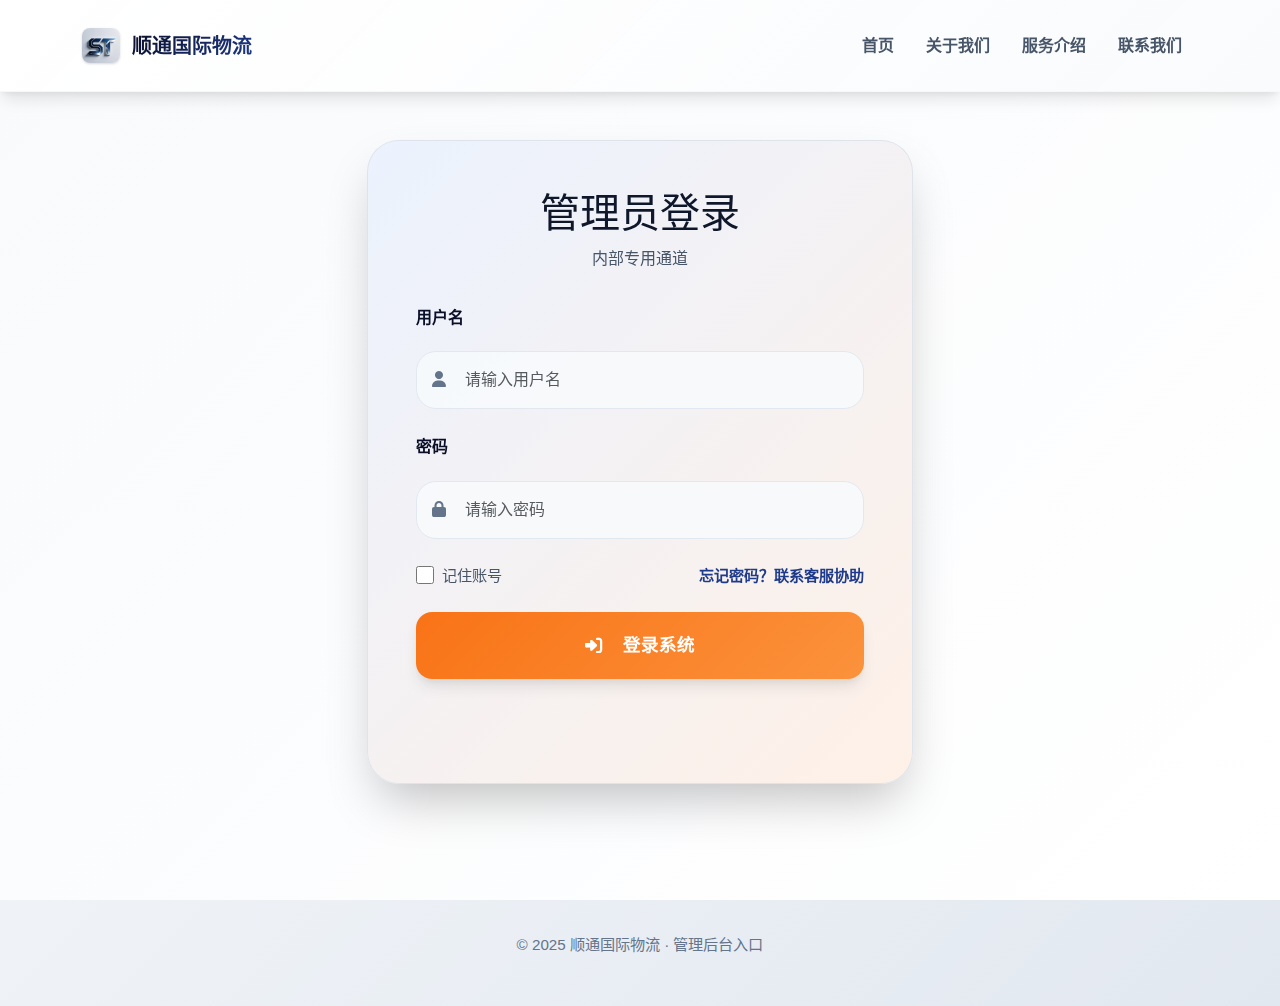
<file: admin.html>
<!DOCTYPE html>
<html lang="zh-CN">
<head>
    <meta charset="UTF-8">
    <meta name="viewport" content="width=device-width, initial-scale=1.0">
    <meta name="description" content="顺通国际物流管理员登录入口">
    <title>顺通国际物流管理员登录</title>
    <link href="https://cdn.jsdelivr.net/npm/bootstrap@5.3.0/dist/css/bootstrap.min.css" rel="stylesheet">
    <link rel="stylesheet" href="https://cdnjs.cloudflare.com/ajax/libs/font-awesome/6.4.0/css/all.min.css">
    <link rel="stylesheet" href="css/style.css">
</head>
<body>
    <nav class="navbar navbar-expand-lg fixed-top">
        <div class="container">
            <a class="navbar-brand" href="index.html">
                <img src="images/logo/logo.jpg" alt="顺通国际物流" height="35" class="brand-logo">
                <span class="brand-text">顺通国际物流</span>
            </a>
            <button class="navbar-toggler" type="button" data-bs-toggle="collapse" data-bs-target="#navbarNav">
                <span class="navbar-toggler-icon"></span>
            </button>
            <div class="collapse navbar-collapse" id="navbarNav">
                <ul class="navbar-nav ms-auto">
                    <li class="nav-item"><a class="nav-link" href="index.html#home">首页</a></li>
                    <li class="nav-item"><a class="nav-link" href="index.html#about">关于我们</a></li>
                    <li class="nav-item"><a class="nav-link" href="index.html#services">服务介绍</a></li>
                    <li class="nav-item"><a class="nav-link" href="index.html#contact">联系我们</a></li>
                </ul>
            </div>
        </div>
    </nav>

    <main class="admin-page">
        <div class="container">
            <div class="row justify-content-center">
                <div class="col-lg-6">
                    <div class="admin-card">
                        <div class="admin-header">
                            <h1>管理员登录</h1>
                            <p>内部专用通道</p>
                        </div>
                        <form id="adminLoginForm" class="admin-form" novalidate>
                            <div class="form-group">
                                <label for="adminUsername" class="form-label">用户名</label>
                                <div class="input-wrapper">
                                    <span class="input-icon">
                                        <i class="fas fa-user"></i>
                                    </span>
                                    <input type="text" id="adminUsername" class="form-control" placeholder="请输入用户名" required>
                                </div>
                            </div>
                            <div class="form-group">
                                <label for="adminPassword" class="form-label">密码</label>
                                <div class="input-wrapper">
                                    <span class="input-icon">
                                        <i class="fas fa-lock"></i>
                                    </span>
                                    <input type="password" id="adminPassword" class="form-control" placeholder="请输入密码" required>
                                </div>
                            </div>
                            <div class="form-options">
                                <label class="remember-me">
                                    <input type="checkbox" id="adminRemember">
                                    <span>记住账号</span>
                                </label>
                                <a href="index.html#contact" class="forget-link">忘记密码？联系客服协助</a>
                            </div>
                            <button type="submit" class="btn btn-primary btn-lg w-100 admin-submit">
                                <i class="fas fa-sign-in-alt me-2"></i>登录系统
                            </button>
                            <div class="login-feedback" id="adminLoginFeedback" role="status" aria-live="polite"></div>
                        </form>
                    </div>
                </div>
            </div>
        </div>
    </main>

    <footer class="admin-footer text-center">
        <p class="mb-0">© 2025 顺通国际物流 · 管理后台入口</p>
    </footer>

    <button id="backToTop" class="back-to-top">
        <i class="fas fa-chevron-up"></i>
    </button>

    <script src="https://cdn.jsdelivr.net/npm/bootstrap@5.3.0/dist/js/bootstrap.bundle.min.js"></script>
    <script src="js/main.js"></script>
</body>
</html>
</file>
<file: css/style.css>
/* 恒达国际运输官网 - 超现代高级设计样式文件 */

/* ===== 全局样式设置 ===== */
:root {
    /* 现代高级配色方案 */
    --primary-dark: #0a0e27;       /* 深色主色调 */
    --primary-blue: #1e3a8a;      /* 深蓝色 */
    --secondary-blue: #3b82f6;    /* 亮蓝色 */
    --accent-blue: #60a5fa;        /* 浅蓝色 */
    --light-blue: #dbeafe;         /* 极浅蓝色 */
    
    --primary-orange: #f97316;     /* 现代橙色 */
    --secondary-orange: #fb923c;   /* 浅橙色 */
    --accent-orange: #fdba74;      /* 更浅橙色 */
    --light-orange: #fed7aa;       /* 极浅橙色 */
    
    /* 高级中性色 */
    --text-primary: #0f172a;      /* 主要文字 */
    --text-secondary: #475569;    /* 次要文字 */
    --text-muted: #64748b;         /* 浅色文字 */
    --text-light: #94a3b8;         /* 更浅文字 */
    --white: #ffffff;              /* 纯白色 */
    --gray-50: #f8fafc;           /* 极浅灰 */
    --gray-100: #f1f5f9;          /* 浅灰 */
    --gray-200: #e2e8f0;          /* 边框灰 */
    --gray-300: #cbd5e1;          /* 中灰 */
    
    /* 高级阴影系统 */
    --shadow-xs: 0 1px 2px 0 rgba(0, 0, 0, 0.05);
    --shadow-sm: 0 1px 3px 0 rgba(0, 0, 0, 0.1), 0 1px 2px 0 rgba(0, 0, 0, 0.06);
    --shadow-md: 0 4px 6px -1px rgba(0, 0, 0, 0.1), 0 2px 4px -1px rgba(0, 0, 0, 0.06);
    --shadow-lg: 0 10px 15px -3px rgba(0, 0, 0, 0.1), 0 4px 6px -2px rgba(0, 0, 0, 0.05);
    --shadow-xl: 0 20px 25px -5px rgba(0, 0, 0, 0.1), 0 10px 10px -5px rgba(0, 0, 0, 0.04);
    --shadow-2xl: 0 25px 50px -12px rgba(0, 0, 0, 0.25);
    --shadow-glow: 0 0 20px rgba(59, 130, 246, 0.3);
    
    /* 高级过渡动画 */
    --transition-smooth: all 0.4s cubic-bezier(0.4, 0, 0.2, 1);
    --transition-fast: all 0.2s cubic-bezier(0.4, 0, 0.2, 1);
    --transition-bounce: all 0.3s cubic-bezier(0.68, -0.55, 0.265, 1.55);
    
    /* 毛玻璃效果 */
    --glass-bg: rgba(255, 255, 255, 0.1);
    --glass-border: rgba(255, 255, 255, 0.2);
    --glass-backdrop: blur(20px);
}

/* 全局重置和基础样式 */
* {
    margin: 0;
    padding: 0;
    box-sizing: border-box;
}

body {
    font-family: 'Inter', 'SF Pro Display', 'Microsoft YaHei', 'PingFang SC', 'Helvetica Neue', Arial, sans-serif;
    line-height: 1.7;
    color: var(--text-primary);
    overflow-x: hidden;
    background: linear-gradient(135deg, #f8fafc 0%, #e2e8f0 100%);
    font-weight: 400;
    -webkit-font-smoothing: antialiased;
    -moz-osx-font-smoothing: grayscale;
}

/* 平滑滚动效果 */
html {
    scroll-behavior: smooth;
}

/* ===== 导航栏样式 ===== */
.navbar {
    background: rgba(255, 255, 255, 0.8);
    backdrop-filter: blur(30px);
    box-shadow: var(--shadow-lg);
    transition: var(--transition-smooth);
    padding: 1.25rem 0;
    border-bottom: 1px solid rgba(226, 232, 240, 0.3);
    position: fixed;
    top: 0;
    left: 0;
    right: 0;
    width: 100%;
    z-index: 1000;
}

.navbar::before {
    content: '';
    position: absolute;
    top: 0;
    left: 0;
    right: 0;
    bottom: 0;
    background: linear-gradient(135deg, rgba(255, 255, 255, 0.9) 0%, rgba(248, 250, 252, 0.8) 100%);
    z-index: -1;
}

.navbar-brand {
    display: flex;
    align-items: center;
    text-decoration: none;
    color: var(--primary-dark);
    font-weight: 800;
    font-size: 1.5rem;
    transition: var(--transition-smooth);
    gap: 0.75rem;
}

.navbar-brand:hover {
    transform: scale(1.02);
    color: var(--primary-blue);
}

.brand-logo {
    border-radius: 0.5rem;
    box-shadow: var(--shadow-sm);
    transition: var(--transition-smooth);
}

.navbar-brand:hover .brand-logo {
    box-shadow: var(--shadow-md);
    transform: scale(1.05);
}

.brand-text {
    font-size: 1.25rem;
    font-weight: 700;
    background: linear-gradient(135deg, var(--primary-dark) 0%, var(--primary-blue) 100%);
    -webkit-background-clip: text;
    -webkit-text-fill-color: transparent;
    background-clip: text;
    transition: var(--transition-smooth);
}

.navbar-brand:hover .brand-text {
    background: linear-gradient(135deg, var(--primary-blue) 0%, var(--accent-blue) 100%);
    -webkit-background-clip: text;
    -webkit-text-fill-color: transparent;
    background-clip: text;
}

.navbar-nav .nav-link {
    color: var(--text-secondary);
    font-weight: 600;
    margin: 0 0.5rem;
    padding: 0.75rem 1.5rem;
    border-radius: 1rem;
    transition: var(--transition-smooth);
    position: relative;
    overflow: hidden;
}

.navbar-nav .nav-link::before {
    content: '';
    position: absolute;
    top: 0;
    left: -100%;
    width: 100%;
    height: 100%;
    background: linear-gradient(135deg, var(--light-blue) 0%, var(--light-orange) 100%);
    transition: var(--transition-smooth);
    z-index: -1;
}

.navbar-nav .nav-link:hover::before,
.navbar-nav .nav-link.active::before {
    left: 0;
}

.navbar-nav .nav-link:hover,
.navbar-nav .nav-link.active {
    color: var(--primary-dark);
    transform: translateY(-2px);
    box-shadow: var(--shadow-md);
}

.navbar-nav .nav-link::after {
    content: '';
    position: absolute;
    bottom: 0;
    left: 50%;
    width: 0;
    height: 3px;
    background: linear-gradient(135deg, var(--primary-orange) 0%, var(--secondary-orange) 100%);
    transition: var(--transition-smooth);
    transform: translateX(-50%);
    border-radius: 2px;
}

.navbar-nav .nav-link:hover::after,
.navbar-nav .nav-link.active::after {
    width: 70%;
}

/* ===== 首页横幅区域样式 ===== */
.hero-section {
    position: relative;
    min-height: 100vh;
    display: flex;
    align-items: center;
    overflow: hidden;
    padding-top: 80px; /* 为固定导航栏留出空间 */
    background: linear-gradient(135deg, 
        var(--primary-dark) 0%, 
        var(--primary-blue) 25%, 
        var(--secondary-blue) 50%, 
        var(--accent-blue) 75%, 
        var(--light-blue) 100%);
}

.hero-section::before {
    content: '';
    position: absolute;
    top: 0;
    left: 0;
    right: 0;
    bottom: 0;
    background: 
        radial-gradient(circle at 20% 80%, rgba(249, 115, 22, 0.3) 0%, transparent 50%),
        radial-gradient(circle at 80% 20%, rgba(59, 130, 246, 0.3) 0%, transparent 50%),
        radial-gradient(circle at 40% 40%, rgba(96, 165, 250, 0.2) 0%, transparent 50%);
    z-index: 1;
}

.hero-content {
    position: relative;
    z-index: 3;
    width: 100%;
}

.hero-text {
    max-width: 700px;
    animation: slideInLeft 1s ease-out;
}

.hero-title {
    font-size: clamp(3rem, 6vw, 5rem);
    font-weight: 900;
    margin-bottom: 2rem;
    line-height: 1.1;
    background: linear-gradient(135deg, 
        var(--white) 0%, 
        var(--light-blue) 30%, 
        var(--accent-orange) 70%, 
        var(--white) 100%);
    -webkit-background-clip: text;
    -webkit-text-fill-color: transparent;
    background-clip: text;
    text-shadow: 0 4px 20px rgba(0, 0, 0, 0.3);
    animation: titleGlow 3s ease-in-out infinite alternate;
}

.hero-subtitle {
    font-size: clamp(1.5rem, 3vw, 2.25rem);
    color: var(--accent-orange);
    margin-bottom: 2rem;
    font-weight: 700;
    text-shadow: 0 2px 10px rgba(0, 0, 0, 0.2);
    animation: slideInLeft 1s ease-out 0.3s both;
}

.hero-description {
    font-size: 1.25rem;
    color: rgba(255, 255, 255, 0.9);
    margin-bottom: 3rem;
    line-height: 1.8;
    text-shadow: 0 2px 8px rgba(0, 0, 0, 0.3);
    animation: slideInLeft 1s ease-out 0.6s both;
}

.hero-buttons {
    display: flex;
    gap: 1.5rem;
    flex-wrap: wrap;
    animation: slideInLeft 1s ease-out 0.9s both;
}

.btn-primary {
    background: linear-gradient(135deg, var(--primary-orange) 0%, var(--secondary-orange) 100%);
    border: none;
    color: var(--white);
    font-weight: 700;
    padding: 1.25rem 2.5rem;
    border-radius: 1rem;
    transition: var(--transition-smooth);
    text-decoration: none;
    display: inline-flex;
    align-items: center;
    box-shadow: var(--shadow-lg);
    position: relative;
    overflow: hidden;
    font-size: 1.1rem;
}

.btn-primary::before {
    content: '';
    position: absolute;
    top: 0;
    left: -100%;
    width: 100%;
    height: 100%;
    background: linear-gradient(135deg, var(--secondary-orange) 0%, var(--accent-orange) 100%);
    transition: var(--transition-smooth);
    z-index: -1;
}

.btn-primary:hover::before {
    left: 0;
}

.btn-primary:hover {
    transform: translateY(-3px) scale(1.05);
    box-shadow: var(--shadow-2xl);
    color: var(--white);
}

.btn-outline-primary {
    border: 2px solid var(--white);
    color: var(--white);
    background: rgba(255, 255, 255, 0.1);
    backdrop-filter: blur(10px);
    font-weight: 700;
    padding: 1.25rem 2.5rem;
    border-radius: 1rem;
    transition: var(--transition-smooth);
    text-decoration: none;
    display: inline-flex;
    align-items: center;
    position: relative;
    overflow: hidden;
    font-size: 1.1rem;
}

.btn-outline-primary::before {
    content: '';
    position: absolute;
    top: 0;
    left: -100%;
    width: 100%;
    height: 100%;
    background: var(--white);
    transition: var(--transition-smooth);
    z-index: -1;
}

.btn-outline-primary:hover::before {
    left: 0;
}

.btn-outline-primary:hover {
    color: var(--primary-dark);
    transform: translateY(-3px) scale(1.05);
    box-shadow: var(--shadow-xl);
    border-color: var(--white);
}

.hero-visual {
    position: relative;
    height: 100%;
    display: flex;
    align-items: center;
    justify-content: center;
    animation: slideInRight 1s ease-out 0.5s both;
}

.floating-elements {
    position: relative;
    width: 500px;
    height: 500px;
}

.floating-icon {
    position: absolute;
    width: 100px;
    height: 100px;
    background: var(--glass-bg);
    backdrop-filter: var(--glass-backdrop);
    border: 2px solid var(--glass-border);
    border-radius: 50%;
    display: flex;
    align-items: center;
    justify-content: center;
    color: var(--white);
    font-size: 2.5rem;
    animation: floatAdvanced 8s ease-in-out infinite;
    box-shadow: var(--shadow-xl);
    transition: var(--transition-smooth);
}

.floating-icon:hover {
    transform: scale(1.2) rotate(10deg);
    box-shadow: var(--shadow-glow);
}

.floating-icon.ship {
    top: 15%;
    left: 15%;
    animation-delay: 0s;
    background: linear-gradient(135deg, rgba(59, 130, 246, 0.3) 0%, rgba(96, 165, 250, 0.2) 100%);
}

.floating-icon.plane {
    top: 15%;
    right: 15%;
    animation-delay: 2s;
    background: linear-gradient(135deg, rgba(249, 115, 22, 0.3) 0%, rgba(251, 146, 60, 0.2) 100%);
}

.floating-icon.truck {
    bottom: 15%;
    left: 15%;
    animation-delay: 4s;
    background: linear-gradient(135deg, rgba(34, 197, 94, 0.3) 0%, rgba(74, 222, 128, 0.2) 100%);
}

.floating-icon.globe {
    bottom: 15%;
    right: 15%;
    animation-delay: 6s;
    background: linear-gradient(135deg, rgba(168, 85, 247, 0.3) 0%, rgba(196, 181, 253, 0.2) 100%);
}

@keyframes floatAdvanced {
    0%, 100% { 
        transform: translateY(0px) rotate(0deg); 
    }
    25% { 
        transform: translateY(-30px) rotate(5deg); 
    }
    50% { 
        transform: translateY(-15px) rotate(-5deg); 
    }
    75% { 
        transform: translateY(-25px) rotate(3deg); 
    }
}

@keyframes slideInLeft {
    from {
        opacity: 0;
        transform: translateX(-50px);
    }
    to {
        opacity: 1;
        transform: translateX(0);
    }
}

@keyframes slideInRight {
    from {
        opacity: 0;
        transform: translateX(50px);
    }
    to {
        opacity: 1;
        transform: translateX(0);
    }
}

@keyframes titleGlow {
    from {
        text-shadow: 0 4px 20px rgba(0, 0, 0, 0.3);
    }
    to {
        text-shadow: 0 4px 30px rgba(59, 130, 246, 0.5), 0 0 40px rgba(249, 115, 22, 0.3);
    }
}

.hero-background {
    position: absolute;
    top: 0;
    left: 0;
    width: 100%;
    height: 100%;
    z-index: 1;
}

.gradient-overlay {
    position: absolute;
    top: 0;
    left: 0;
    width: 100%;
    height: 100%;
    background: linear-gradient(135deg, var(--primary-blue) 0%, var(--secondary-blue) 50%, var(--accent-blue) 100%);
}

.geometric-shapes {
    position: absolute;
    top: 0;
    left: 0;
    width: 100%;
    height: 100%;
    overflow: hidden;
}

.shape {
    position: absolute;
    background: rgba(255, 255, 255, 0.05);
    border-radius: 50%;
}

.shape-1 {
    width: 300px;
    height: 300px;
    top: -150px;
    right: -150px;
    animation: rotate 20s linear infinite;
}

.shape-2 {
    width: 200px;
    height: 200px;
    bottom: -100px;
    left: -100px;
    animation: rotate 15s linear infinite reverse;
}

.shape-3 {
    width: 150px;
    height: 150px;
    top: 50%;
    right: 10%;
    animation: rotate 25s linear infinite;
}

@keyframes rotate {
    from { transform: rotate(0deg); }
    to { transform: rotate(360deg); }
}

/* ===== 通用区域样式 ===== */
.section-header {
    margin-bottom: 5rem;
    animation: fadeInUp 1s ease-out;
}

.section-title {
    font-size: clamp(2.5rem, 5vw, 4rem);
    font-weight: 900;
    color: var(--primary-dark);
    margin-bottom: 1.5rem;
    text-align: center;
    background: linear-gradient(135deg, var(--primary-dark) 0%, var(--primary-blue) 50%, var(--primary-orange) 100%);
    -webkit-background-clip: text;
    -webkit-text-fill-color: transparent;
    background-clip: text;
    position: relative;
}

.section-title::after {
    content: '';
    position: absolute;
    bottom: -10px;
    left: 50%;
    transform: translateX(-50%);
    width: 80px;
    height: 4px;
    background: linear-gradient(135deg, var(--primary-orange) 0%, var(--secondary-orange) 100%);
    border-radius: 2px;
}

.section-subtitle {
    font-size: 1.375rem;
    color: var(--text-secondary);
    text-align: center;
    max-width: 700px;
    margin: 0 auto;
    line-height: 1.6;
    font-weight: 500;
}

@keyframes fadeInUp {
    from {
        opacity: 0;
        transform: translateY(30px);
    }
    to {
        opacity: 1;
        transform: translateY(0);
    }
}

/* ===== 核心优势区域样式 ===== */
.features-section {
    padding: 8rem 0;
    background: linear-gradient(135deg, var(--gray-50) 0%, var(--white) 100%);
    position: relative;
}

.features-section::before {
    content: '';
    position: absolute;
    top: 0;
    left: 0;
    right: 0;
    bottom: 0;
    background: 
        radial-gradient(circle at 10% 20%, rgba(59, 130, 246, 0.05) 0%, transparent 50%),
        radial-gradient(circle at 90% 80%, rgba(249, 115, 22, 0.05) 0%, transparent 50%);
    z-index: 1;
}

.features-section .container {
    position: relative;
    z-index: 2;
}

.feature-item {
    display: flex;
    align-items: flex-start;
    gap: 2rem;
    padding: 3rem;
    background: var(--white);
    border-radius: 1.5rem;
    box-shadow: var(--shadow-lg);
    transition: var(--transition-smooth);
    border: 1px solid var(--gray-200);
    position: relative;
    overflow: hidden;
    animation: fadeInUp 1s ease-out;
}

.feature-item::before {
    content: '';
    position: absolute;
    top: 0;
    left: -100%;
    width: 100%;
    height: 100%;
    background: linear-gradient(135deg, var(--light-blue) 0%, var(--light-orange) 100%);
    transition: var(--transition-smooth);
    z-index: -1;
}

.feature-item:hover::before {
    left: 0;
}

.feature-item:hover {
    transform: translateY(-8px) scale(1.02);
    box-shadow: var(--shadow-2xl);
    border-color: var(--accent-blue);
}

.feature-icon {
    width: 80px;
    height: 80px;
    background: linear-gradient(135deg, var(--secondary-blue), var(--accent-blue));
    border-radius: 1.5rem;
    display: flex;
    align-items: center;
    justify-content: center;
    color: var(--white);
    font-size: 2rem;
    flex-shrink: 0;
    box-shadow: var(--shadow-md);
    transition: var(--transition-smooth);
}

.feature-item:hover .feature-icon {
    transform: scale(1.1) rotate(5deg);
    box-shadow: var(--shadow-glow);
}

.feature-content h3 {
    color: var(--primary-dark);
    margin-bottom: 1rem;
    font-weight: 800;
    font-size: 1.5rem;
    transition: var(--transition-smooth);
}

.feature-item:hover .feature-content h3 {
    color: var(--primary-blue);
}

.feature-content p {
    color: var(--text-secondary);
    line-height: 1.7;
    margin: 0;
    font-size: 1.1rem;
    font-weight: 500;
}

/* ===== 服务介绍区域样式 ===== */
.services-section {
    padding: 8rem 0;
    background: var(--white);
    position: relative;
}

.services-section::before {
    content: '';
    position: absolute;
    top: 0;
    left: 0;
    right: 0;
    bottom: 0;
    background: 
        radial-gradient(circle at 20% 10%, rgba(249, 115, 22, 0.03) 0%, transparent 50%),
        radial-gradient(circle at 80% 90%, rgba(59, 130, 246, 0.03) 0%, transparent 50%);
    z-index: 1;
}

.services-section .container {
    position: relative;
    z-index: 2;
}

.service-item {
    background: var(--white);
    border-radius: 1.5rem;
    overflow: hidden;
    box-shadow: var(--shadow-lg);
    transition: var(--transition-smooth);
    border: 1px solid var(--gray-200);
    height: 100%;
    position: relative;
    animation: fadeInUp 1s ease-out;
}

.service-item::before {
    content: '';
    position: absolute;
    top: 0;
    left: 0;
    right: 0;
    bottom: 0;
    background: linear-gradient(135deg, var(--light-orange) 0%, var(--light-blue) 100%);
    opacity: 0;
    transition: var(--transition-smooth);
    z-index: -1;
}

.service-item:hover::before {
    opacity: 1;
}

.service-item:hover {
    transform: translateY(-10px) scale(1.03);
    box-shadow: var(--shadow-2xl);
    border-color: var(--primary-orange);
}

.service-icon {
    width: 100px;
    height: 100px;
    background: linear-gradient(135deg, var(--primary-orange), var(--secondary-orange));
    border-radius: 1.5rem;
    display: flex;
    align-items: center;
    justify-content: center;
    margin: 3rem auto 2rem;
    color: var(--white);
    font-size: 2.5rem;
    box-shadow: var(--shadow-md);
    transition: var(--transition-smooth);
}

.service-item:hover .service-icon {
    transform: scale(1.15) rotate(-5deg);
    box-shadow: var(--shadow-glow);
}

.service-content {
    padding: 0 3rem 3rem;
    text-align: center;
}

.service-content h3 {
    color: var(--primary-dark);
    margin-bottom: 1.5rem;
    font-weight: 800;
    font-size: 1.75rem;
    transition: var(--transition-smooth);
}

.service-item:hover .service-content h3 {
    color: var(--primary-orange);
}

.service-content p {
    color: var(--text-secondary);
    margin-bottom: 2rem;
    line-height: 1.7;
    font-size: 1.1rem;
    font-weight: 500;
}

.service-features {
    list-style: none;
    padding: 0;
    text-align: left;
}

.service-features li {
    color: var(--text-primary);
    padding: 0.75rem 0;
    border-bottom: 1px solid var(--gray-200);
    position: relative;
    padding-left: 2rem;
    font-weight: 600;
    transition: var(--transition-smooth);
}

.service-features li:before {
    content: "✓";
    color: var(--primary-orange);
    font-weight: bold;
    position: absolute;
    left: 0;
    font-size: 1.2rem;
}

.service-features li:hover {
    color: var(--primary-blue);
    transform: translateX(5px);
}

.service-features li:last-child {
    border-bottom: none;
}

/* ===== 运输路线区域样式 ===== */
.routes-section {
    padding: 8rem 0;
    background: linear-gradient(135deg, var(--gray-50) 0%, var(--white) 100%);
    position: relative;
}

.routes-section::before {
    content: '';
    position: absolute;
    top: 0;
    left: 0;
    right: 0;
    bottom: 0;
    background: 
        radial-gradient(circle at 15% 15%, rgba(59, 130, 246, 0.05) 0%, transparent 50%),
        radial-gradient(circle at 85% 85%, rgba(249, 115, 22, 0.05) 0%, transparent 50%);
    z-index: 1;
}

.routes-section .container {
    position: relative;
    z-index: 2;
}

.route-item {
    background: var(--white);
    padding: 3rem 2rem;
    border-radius: 1.5rem;
    text-align: center;
    box-shadow: var(--shadow-lg);
    transition: var(--transition-smooth);
    border: 1px solid var(--gray-200);
    height: 100%;
    position: relative;
    overflow: hidden;
    animation: fadeInUp 1s ease-out;
}

.route-item::before {
    content: '';
    position: absolute;
    top: 0;
    left: -100%;
    width: 100%;
    height: 100%;
    background: linear-gradient(135deg, var(--light-blue) 0%, var(--light-orange) 100%);
    transition: var(--transition-smooth);
    z-index: -1;
}

.route-item:hover::before {
    left: 0;
}

.route-item:hover {
    transform: translateY(-8px) scale(1.05);
    box-shadow: var(--shadow-2xl);
    border-color: var(--accent-blue);
}

.route-icon {
    width: 80px;
    height: 80px;
    background: linear-gradient(135deg, var(--accent-blue), var(--secondary-blue));
    border-radius: 1.5rem;
    display: flex;
    align-items: center;
    justify-content: center;
    margin: 0 auto 2rem;
    color: var(--white);
    font-size: 2rem;
    box-shadow: var(--shadow-md);
    transition: var(--transition-smooth);
}

.route-item:hover .route-icon {
    transform: scale(1.2) rotate(10deg);
    box-shadow: var(--shadow-glow);
}

.route-item h4 {
    color: var(--primary-dark);
    margin-bottom: 1rem;
    font-weight: 800;
    font-size: 1.5rem;
    transition: var(--transition-smooth);
}

.route-item:hover h4 {
    color: var(--primary-blue);
}

.route-item p {
    color: var(--text-secondary);
    margin-bottom: 2rem;
    font-size: 1.1rem;
    line-height: 1.6;
    font-weight: 500;
}

.route-time {
    background: linear-gradient(135deg, var(--primary-orange), var(--secondary-orange));
    color: var(--white);
    padding: 0.75rem 2rem;
    border-radius: 2rem;
    font-size: 1rem;
    font-weight: 700;
    display: inline-block;
    box-shadow: var(--shadow-md);
    transition: var(--transition-smooth);
}

.route-item:hover .route-time {
    transform: scale(1.1);
    box-shadow: var(--shadow-lg);
}

/* ===== 最新动态区域样式 ===== */
.news-section {
    padding: 8rem 0;
    background: var(--white);
    position: relative;
}

.news-section::before {
    content: '';
    position: absolute;
    top: 0;
    left: 0;
    right: 0;
    bottom: 0;
    background: 
        radial-gradient(circle at 25% 25%, rgba(249, 115, 22, 0.03) 0%, transparent 50%),
        radial-gradient(circle at 75% 75%, rgba(59, 130, 246, 0.03) 0%, transparent 50%);
    z-index: 1;
}

.news-section .container {
    position: relative;
    z-index: 2;
}

.news-item {
    background: var(--white);
    border-radius: 1.5rem;
    overflow: hidden;
    box-shadow: var(--shadow-lg);
    transition: var(--transition-smooth);
    border: 1px solid var(--gray-200);
    height: 100%;
    position: relative;
    animation: fadeInUp 1s ease-out;
}

.news-item::before {
    content: '';
    position: absolute;
    top: 0;
    left: 0;
    right: 0;
    bottom: 0;
    background: linear-gradient(135deg, var(--light-blue) 0%, var(--light-orange) 100%);
    opacity: 0;
    transition: var(--transition-smooth);
    z-index: -1;
}

.news-item:hover::before {
    opacity: 1;
}

.news-item:hover {
    transform: translateY(-10px) scale(1.03);
    box-shadow: var(--shadow-2xl);
    border-color: var(--accent-blue);
}

.news-image {
    height: 250px;
    overflow: hidden;
    position: relative;
}

.news-image::after {
    content: '';
    position: absolute;
    top: 0;
    left: 0;
    right: 0;
    bottom: 0;
    background: linear-gradient(135deg, rgba(0, 0, 0, 0.1) 0%, transparent 50%);
    opacity: 0;
    transition: var(--transition-smooth);
}

.news-item:hover .news-image::after {
    opacity: 1;
}

.news-image img {
    width: 100%;
    height: 100%;
    object-fit: cover;
    transition: var(--transition-smooth);
}

.news-item:hover .news-image img {
    transform: scale(1.1);
}

.news-content {
    padding: 2rem;
}

.news-date {
    color: var(--primary-orange);
    font-size: 1rem;
    font-weight: 700;
    margin-bottom: 1.5rem;
    display: flex;
    align-items: center;
    gap: 0.75rem;
}

.news-content h4 {
    color: var(--primary-dark);
    margin-bottom: 1.5rem;
    font-weight: 800;
    line-height: 1.3;
    font-size: 1.375rem;
    transition: var(--transition-smooth);
}

.news-item:hover .news-content h4 {
    color: var(--primary-blue);
}

.news-content p {
    color: var(--text-secondary);
    margin-bottom: 2rem;
    line-height: 1.7;
    font-size: 1.1rem;
    font-weight: 500;
}

.news-meta {
    display: flex;
    justify-content: space-between;
    align-items: center;
}

.news-tag {
    background: linear-gradient(135deg, var(--light-blue), var(--light-orange));
    color: var(--primary-blue);
    padding: 0.5rem 1rem;
    border-radius: 1rem;
    font-size: 0.9rem;
    font-weight: 700;
    transition: var(--transition-smooth);
}

.news-item:hover .news-tag {
    background: linear-gradient(135deg, var(--primary-blue), var(--primary-orange));
    color: var(--white);
}

.news-read {
    color: var(--primary-orange);
    font-size: 1rem;
    font-weight: 700;
    cursor: pointer;
    transition: var(--transition-smooth);
    position: relative;
}

.news-read::after {
    content: '';
    position: absolute;
    bottom: -2px;
    left: 0;
    width: 0;
    height: 2px;
    background: var(--primary-orange);
    transition: var(--transition-smooth);
}

.news-read:hover::after {
    width: 100%;
}

.news-read:hover {
    color: var(--secondary-orange);
    transform: translateX(5px);
}

/* ===== 关于我们区域样式 ===== */
.about-section {
    padding: 8rem 0;
    background: linear-gradient(135deg, var(--white) 0%, var(--gray-50) 100%);
    position: relative;
}

.about-section::before {
    content: '';
    position: absolute;
    inset: 0;
    background:
        radial-gradient(circle at 20% 20%, rgba(59, 130, 246, 0.05) 0%, transparent 50%),
        radial-gradient(circle at 80% 80%, rgba(249, 115, 22, 0.05) 0%, transparent 50%);
    z-index: 1;
}

.about-section .container {
    position: relative;
    z-index: 2;
}

.about-card {
    background: var(--white);
    border-radius: 2rem;
    box-shadow: var(--shadow-xl);
    padding: 3rem;
    border: 1px solid var(--gray-200);
    transition: var(--transition-smooth);
}

.about-card:hover {
    transform: translateY(-8px);
    box-shadow: var(--shadow-2xl);
    border-color: var(--accent-blue);
}

.about-card h3 {
    font-size: 2rem;
    font-weight: 800;
    color: var(--primary-dark);
    margin-bottom: 1.5rem;
}

.about-card p {
    color: var(--text-secondary);
    font-size: 1.1rem;
    line-height: 1.8;
    margin-bottom: 2rem;
    font-weight: 500;
}

.about-highlights {
    list-style: none;
    display: flex;
    flex-direction: column;
    gap: 1.5rem;
    margin: 0;
    padding: 0;
}

.about-highlights li {
    display: flex;
    gap: 1.25rem;
    align-items: flex-start;
    padding: 1.5rem;
    border-radius: 1.5rem;
    background: linear-gradient(135deg, rgba(59, 130, 246, 0.08), rgba(249, 115, 22, 0.08));
    border: 1px solid rgba(148, 163, 184, 0.2);
    transition: var(--transition-smooth);
}

.about-highlights li:hover {
    transform: translateX(8px);
    box-shadow: var(--shadow-md);
}

.about-highlights i {
    font-size: 1.75rem;
    color: var(--primary-blue);
    flex-shrink: 0;
    margin-top: 0.25rem;
}

.about-highlights strong {
    font-size: 1.2rem;
    color: var(--primary-dark);
    display: block;
    margin-bottom: 0.35rem;
}

.about-highlights span {
    color: var(--text-secondary);
    font-size: 1rem;
    line-height: 1.6;
    display: block;
}

.about-timeline {
    background: rgba(255, 255, 255, 0.9);
    border-radius: 2rem;
    padding: 3rem;
    border: 1px solid var(--gray-200);
    box-shadow: var(--shadow-lg);
    position: relative;
    overflow: hidden;
}

.about-timeline::before {
    content: '';
    position: absolute;
    inset: 0;
    background: linear-gradient(135deg, rgba(59, 130, 246, 0.1), rgba(249, 115, 22, 0.1));
    z-index: -1;
}

.about-timeline h4 {
    font-size: 1.5rem;
    font-weight: 800;
    color: var(--primary-dark);
    margin-bottom: 2rem;
    position: relative;
}

.about-timeline h4::after {
    content: '';
    position: absolute;
    bottom: -10px;
    left: 0;
    width: 60px;
    height: 3px;
    border-radius: 2px;
    background: linear-gradient(135deg, var(--primary-orange), var(--secondary-orange));
}

.timeline-item {
    display: flex;
    gap: 1.5rem;
    padding: 1.75rem;
    border-radius: 1.5rem;
    background: rgba(255, 255, 255, 0.7);
    border: 1px solid rgba(148, 163, 184, 0.2);
    margin-bottom: 1.5rem;
    position: relative;
    transition: var(--transition-smooth);
}

.timeline-item:last-child {
    margin-bottom: 0;
}

.timeline-item:hover {
    transform: translateY(-5px);
    box-shadow: var(--shadow-md);
    border-color: var(--accent-blue);
}

.timeline-point {
    width: 70px;
    height: 70px;
    border-radius: 1.5rem;
    background: linear-gradient(135deg, var(--primary-blue), var(--accent-blue));
    display: flex;
    align-items: center;
    justify-content: center;
    color: var(--white);
    font-weight: 800;
    font-size: 1.2rem;
    flex-shrink: 0;
    box-shadow: var(--shadow-md);
}

.timeline-content h5 {
    font-size: 1.25rem;
    font-weight: 700;
    color: var(--primary-dark);
    margin-bottom: 0.5rem;
}

.timeline-content p {
    margin: 0;
    color: var(--text-secondary);
    font-size: 1.05rem;
    line-height: 1.6;
}

.about-intro {
    margin-top: 2rem;
}

.about-summary {
    margin-top: 4rem;
}

.about-company-card,
.about-credentials-card {
    background: var(--white);
    border-radius: 2rem;
    box-shadow: var(--shadow-xl);
    border: 1px solid var(--gray-200);
    padding: 2.5rem;
    position: relative;
    overflow: hidden;
}

.about-company-card::before,
.about-credentials-card::before {
    content: '';
    position: absolute;
    inset: 0;
    background: linear-gradient(145deg, rgba(59, 130, 246, 0.08), rgba(14, 165, 233, 0.05));
    opacity: 0.4;
    z-index: -1;
}

.about-logo-header {
    display: flex;
    align-items: center;
    gap: 1.5rem;
    margin-bottom: 1.75rem;
}

.about-logo {
    width: 78px;
    height: 78px;
    border-radius: 22px;
    box-shadow: var(--shadow-lg);
    overflow: hidden;
}

.about-logo img {
    width: 100%;
    height: 100%;
    object-fit: cover;
}

.about-logo-text h3 {
    font-size: 1.75rem;
    font-weight: 800;
    color: var(--primary-dark);
    margin-bottom: 0.35rem;
}

.about-logo-text p {
    margin: 0;
    color: var(--primary-orange);
    font-weight: 600;
}

.about-company-text {
    color: var(--text-secondary);
    line-height: 1.8;
    margin-bottom: 1.75rem;
}

.about-company-badges {
    list-style: none;
    margin: 0 0 2rem 0;
    padding: 0;
    display: flex;
    flex-direction: column;
    gap: 0.85rem;
}

.about-company-badges li {
    display: flex;
    align-items: center;
    gap: 0.75rem;
    padding: 0.9rem 1.2rem;
    border-radius: 1.25rem;
    background: linear-gradient(135deg, rgba(219, 234, 254, 0.5), rgba(239, 246, 255, 0.8));
    border: 1px solid rgba(148, 163, 184, 0.18);
    color: var(--text-secondary);
    font-weight: 600;
}

.about-company-badges li i {
    color: var(--primary-blue);
    font-size: 1.1rem;
}

.about-stats-grid {
    display: grid;
    grid-template-columns: repeat(auto-fit, minmax(150px, 1fr));
    gap: 1rem;
}

.about-stat {
    background: var(--white);
    border-radius: 1.5rem;
    border: 1px solid rgba(148, 163, 184, 0.2);
    box-shadow: var(--shadow-md);
    padding: 1.25rem;
    text-align: center;
}

.about-stat-number {
    display: block;
    font-size: 2rem;
    font-weight: 800;
    color: var(--primary-blue);
    margin-bottom: 0.35rem;
}

.about-stat-label {
    display: block;
    color: var(--text-secondary);
    font-size: 0.95rem;
    line-height: 1.4;
}

.about-credentials-card {
    display: flex;
    flex-direction: column;
    gap: 2.5rem;
}

.credentials-group h4,
.partners-group h4 {
    font-size: 1.35rem;
    font-weight: 800;
    color: var(--primary-dark);
    margin-bottom: 1.25rem;
    position: relative;
}

.credentials-group h4::after,
.partners-group h4::after {
    content: '';
    position: absolute;
    left: 0;
    bottom: -0.4rem;
    width: 64px;
    height: 3px;
    border-radius: 999px;
    background: linear-gradient(135deg, var(--primary-blue), var(--accent-blue));
}

.credentials-grid {
    display: grid;
    grid-template-columns: repeat(auto-fit, minmax(200px, 1fr));
    gap: 1rem;
}

.credential-item {
    display: flex;
    gap: 1rem;
    align-items: center;
    padding: 1rem 1.25rem;
    border-radius: 1.25rem;
    background: rgba(248, 250, 252, 0.9);
    border: 1px solid rgba(148, 163, 184, 0.18);
    box-shadow: 0 10px 20px -18px rgba(15, 23, 42, 0.4);
}

.credential-item i {
    width: 44px;
    height: 44px;
    border-radius: 16px;
    display: flex;
    align-items: center;
    justify-content: center;
    color: var(--white);
    font-size: 1.25rem;
    background: linear-gradient(135deg, var(--primary-orange), var(--secondary-orange));
}

.credential-name {
    display: block;
    font-weight: 700;
    color: var(--primary-dark);
    font-size: 1rem;
}

.credential-desc {
    display: block;
    font-size: 0.85rem;
    color: var(--text-muted);
}

.partners-pills {
    display: flex;
    flex-wrap: wrap;
    gap: 0.75rem;
}

.partner-pill {
    display: inline-flex;
    align-items: center;
    gap: 0.5rem;
    padding: 0.7rem 1.1rem;
    border-radius: 999px;
    background: linear-gradient(135deg, rgba(255, 255, 255, 0.9), rgba(226, 232, 240, 0.8));
    border: 1px solid rgba(148, 163, 184, 0.18);
    color: var(--text-secondary);
    font-weight: 600;
    font-size: 0.95rem;
    transition: var(--transition-smooth);
}

.partner-pill i {
    color: var(--primary-orange);
}

.partner-pill:hover {
    transform: translateY(-2px);
    box-shadow: var(--shadow-md);
    color: var(--primary-dark);
}

/* ===== 管理员独立页面样式 ===== */
.admin-page {
    min-height: 100vh;
    padding-top: 140px;
    padding-bottom: 80px;
    background: linear-gradient(135deg, var(--gray-50) 0%, var(--white) 100%);
}

.admin-footer {
    padding: 2rem 0 3rem;
    color: var(--text-muted);
    font-size: 0.95rem;
}

/* ===== 联系我们区域样式 ===== */
.contact-section {
    padding: 8rem 0;
    background: linear-gradient(135deg, var(--gray-50) 0%, var(--white) 100%);
    position: relative;
}

.contact-section::before {
    content: '';
    position: absolute;
    top: 0;
    left: 0;
    right: 0;
    bottom: 0;
    background: 
        radial-gradient(circle at 20% 20%, rgba(249, 115, 22, 0.05) 0%, transparent 50%),
        radial-gradient(circle at 80% 80%, rgba(59, 130, 246, 0.05) 0%, transparent 50%);
    z-index: 1;
}

.contact-section .container {
    position: relative;
    z-index: 2;
}

/* ===== 公司信息区域样式 ===== */
.company-info {
    background: var(--white);
    padding: 3rem;
    border-radius: 2rem;
    box-shadow: var(--shadow-xl);
    border: 1px solid var(--gray-200);
    position: relative;
    overflow: hidden;
    animation: fadeInUp 1s ease-out;
    height: 100%;
}

/* ===== 认证和合作伙伴区域样式 ===== */
.certifications-partners {
    background: var(--white);
    padding: 3rem;
    border-radius: 2rem;
    box-shadow: var(--shadow-xl);
    border: 1px solid var(--gray-200);
    position: relative;
    overflow: hidden;
    animation: fadeInUp 1s ease-out 0.2s both;
    height: 100%;
}

.certifications-partners::before {
    content: '';
    position: absolute;
    top: 0;
    left: 0;
    right: 0;
    bottom: 0;
    background: linear-gradient(135deg, var(--light-blue) 0%, var(--light-orange) 100%);
    opacity: 0.1;
    z-index: -1;
}

.company-info::before {
    content: '';
    position: absolute;
    top: 0;
    left: 0;
    right: 0;
    bottom: 0;
    background: linear-gradient(135deg, var(--light-blue) 0%, var(--light-orange) 100%);
    opacity: 0.1;
    z-index: -1;
}

.company-logo-section {
    display: flex;
    align-items: center;
    gap: 3rem;
    margin-bottom: 3rem;
    padding-bottom: 3rem;
    border-bottom: 2px solid var(--gray-200);
}

.company-logo {
    flex-shrink: 0;
}

.logo-img {
    width: 120px;
    height: 120px;
    border-radius: 1.5rem;
    box-shadow: var(--shadow-lg);
    transition: var(--transition-smooth);
}

.logo-img:hover {
    transform: scale(1.05);
    box-shadow: var(--shadow-xl);
}

.company-details h3 {
    color: var(--primary-dark);
    font-size: 2.5rem;
    font-weight: 800;
    margin-bottom: 1rem;
    background: linear-gradient(135deg, var(--primary-dark) 0%, var(--primary-blue) 100%);
    -webkit-background-clip: text;
    -webkit-text-fill-color: transparent;
    background-clip: text;
}

.company-slogan {
    color: var(--primary-orange);
    font-size: 1.5rem;
    font-weight: 600;
    margin-bottom: 2rem;
}

.company-features {
    display: flex;
    gap: 2rem;
    flex-wrap: wrap;
}

.feature-highlight {
    display: flex;
    align-items: center;
    gap: 0.75rem;
    padding: 1rem 1.5rem;
    background: linear-gradient(135deg, var(--light-blue), var(--light-orange));
    border-radius: 1rem;
    border: 1px solid var(--gray-200);
    transition: var(--transition-smooth);
}

.feature-highlight:hover {
    transform: translateY(-3px);
    box-shadow: var(--shadow-md);
}

.feature-highlight i {
    color: var(--primary-orange);
    font-size: 1.25rem;
}

.feature-highlight span {
    color: var(--primary-dark);
    font-weight: 600;
    font-size: 1rem;
}

/* ===== 服务承诺区域样式 ===== */
.service-promise {
    margin-bottom: 3rem;
}

.service-promise h4 {
    color: var(--primary-dark);
    font-size: 2rem;
    font-weight: 800;
    margin-bottom: 2rem;
    text-align: center;
    position: relative;
}

.service-promise h4::after {
    content: '';
    position: absolute;
    bottom: -10px;
    left: 50%;
    transform: translateX(-50%);
    width: 80px;
    height: 4px;
    background: linear-gradient(135deg, var(--primary-orange) 0%, var(--secondary-orange) 100%);
    border-radius: 2px;
}

.promise-grid {
    display: grid;
    grid-template-columns: repeat(auto-fit, minmax(250px, 1fr));
    gap: 2rem;
}

.promise-item {
    text-align: center;
    padding: 2rem;
    background: var(--white);
    border-radius: 1.5rem;
    box-shadow: var(--shadow-md);
    border: 1px solid var(--gray-200);
    transition: var(--transition-smooth);
    position: relative;
    overflow: hidden;
}

.promise-item::before {
    content: '';
    position: absolute;
    top: 0;
    left: -100%;
    width: 100%;
    height: 100%;
    background: linear-gradient(135deg, var(--light-blue) 0%, var(--light-orange) 100%);
    transition: var(--transition-smooth);
    z-index: -1;
}

.promise-item:hover::before {
    left: 0;
}

.promise-item:hover {
    transform: translateY(-5px) scale(1.02);
    box-shadow: var(--shadow-xl);
    border-color: var(--accent-blue);
}

.promise-item i {
    width: 80px;
    height: 80px;
    background: linear-gradient(135deg, var(--primary-orange), var(--secondary-orange));
    border-radius: 1.5rem;
    display: flex;
    align-items: center;
    justify-content: center;
    margin: 0 auto 1.5rem;
    color: var(--white);
    font-size: 2rem;
    box-shadow: var(--shadow-md);
    transition: var(--transition-smooth);
}

.promise-item:hover i {
    transform: scale(1.1) rotate(5deg);
    box-shadow: var(--shadow-glow);
}

.promise-item h5 {
    color: var(--primary-dark);
    font-size: 1.5rem;
    font-weight: 700;
    margin-bottom: 1rem;
    transition: var(--transition-smooth);
}

.promise-item:hover h5 {
    color: var(--primary-blue);
}

.promise-item p {
    color: var(--text-secondary);
    font-size: 1.1rem;
    line-height: 1.6;
    margin: 0;
    font-weight: 500;
}

/* ===== 联系方式渠道卡片样式 ===== */
.contact-channels {
    margin-bottom: 3rem;
}

.channel-grid {
    display: grid;
    grid-template-columns: repeat(auto-fit, minmax(260px, 1fr));
    gap: 1.5rem;
}

.channel-header {
    text-align: center;
    margin-bottom: 2.5rem;
    max-width: 520px;
    margin-left: auto;
    margin-right: auto;
}

.channel-header h4 {
    color: var(--primary-dark);
    font-size: 2rem;
    font-weight: 800;
    margin-bottom: 0.75rem;
    position: relative;
    display: inline-block;
    padding-bottom: 0.5rem;
}

.channel-header h4::after {
    content: '';
    position: absolute;
    left: 50%;
    bottom: 0;
    transform: translateX(-50%);
    width: 80px;
    height: 4px;
    border-radius: 999px;
    background: linear-gradient(135deg, var(--primary-blue), var(--accent-blue));
}

.channel-header p {
    color: var(--text-secondary);
    font-size: 0.95rem;
    line-height: 1.8;
    margin: 0;
}

.channel-card {
    position: relative;
    display: flex;
    flex-direction: column;
    gap: 1.25rem;
    padding: 2.25rem;
    border-radius: 1.75rem;
    background: linear-gradient(145deg, rgba(255, 255, 255, 0.95), rgba(241, 245, 249, 0.9));
    border: 1px solid rgba(148, 163, 184, 0.18);
    box-shadow: 0 18px 36px -18px rgba(15, 23, 42, 0.35);
    overflow: hidden;
    transition: var(--transition-smooth);
}

.channel-card::before {
    content: '';
    position: absolute;
    inset: 0;
    background: linear-gradient(135deg, rgba(59, 130, 246, 0.08), rgba(14, 165, 233, 0.05));
    opacity: 0;
    transition: var(--transition-smooth);
    z-index: -1;
}

.channel-card:hover {
    transform: translateY(-6px);
    box-shadow: 0 28px 45px -20px rgba(30, 64, 175, 0.32);
    border-color: rgba(96, 165, 250, 0.35);
}

.channel-card:hover::before {
    opacity: 1;
}

.channel-icon-wrap {
    width: 68px;
    height: 68px;
    border-radius: 22px;
    display: flex;
    align-items: center;
    justify-content: center;
    color: var(--white);
    font-size: 2rem;
    box-shadow: var(--shadow-md);
}

.channel-card:nth-child(1) .channel-icon-wrap {
    background: linear-gradient(135deg, #2563eb, #3b82f6);
}

.channel-card:nth-child(2) .channel-icon-wrap {
    background: linear-gradient(135deg, #f97316, #fb923c);
}

.channel-card:nth-child(3) .channel-icon-wrap {
    background: linear-gradient(135deg, #4f46e5, #60a5fa);
}

.channel-card:nth-child(4) .channel-icon-wrap {
    background: linear-gradient(135deg, #0ea5e9, #22d3ee);
}

.channel-content {
    display: flex;
    flex-direction: column;
    gap: 0.75rem;
    flex: 1;
}

.channel-badge {
    display: inline-flex;
    align-items: center;
    gap: 0.35rem;
    padding: 0.4rem 0.85rem;
    border-radius: 999px;
    background: rgba(59, 130, 246, 0.12);
    color: var(--primary-blue);
    font-size: 0.85rem;
    font-weight: 700;
}

.channel-content h5 {
    font-size: 1.25rem;
    font-weight: 800;
    color: var(--primary-dark);
    margin: 0;
}

.channel-content p {
    margin: 0;
    color: var(--text-secondary);
    line-height: 1.7;
    font-size: 0.98rem;
}

.channel-handle {
    display: inline-flex;
    align-items: center;
    gap: 0.5rem;
    margin-top: auto;
    font-size: 1rem;
    font-weight: 700;
    color: var(--primary-blue);
    text-decoration: none;
    transition: var(--transition-smooth);
}

.channel-handle::after {
    content: '\f061';
    font-family: 'Font Awesome 6 Free';
    font-weight: 900;
    font-size: 0.85rem;
    transition: var(--transition-smooth);
}

.channel-handle:hover {
    color: var(--secondary-blue);
    transform: translateX(4px);
}

.channel-handle:hover::after {
    transform: translateX(2px);
}

/* ===== 联系说明区域样式 ===== */
.contact-note {
    background: linear-gradient(135deg, var(--light-blue), var(--light-orange));
    padding: 2rem;
    border-radius: 1.5rem;
    border-left: 5px solid var(--primary-orange);
    position: relative;
    overflow: hidden;
    margin-top: 2.5rem;
    margin-left: auto;
    margin-right: auto;
    max-width: 960px;
    display: flex;
    flex-wrap: wrap;
    gap: 1.5rem;
}

.contact-note::before {
    content: '';
    position: absolute;
    top: 0;
    left: 0;
    right: 0;
    bottom: 0;
    background: linear-gradient(135deg, rgba(59, 130, 246, 0.1), rgba(249, 115, 22, 0.1));
    z-index: -1;
}

.note-item {
    display: flex;
    align-items: flex-start;
    gap: 1rem;
    flex: 1 1 320px;
    margin-bottom: 0;
}

.note-item i {
    color: var(--primary-orange);
    font-size: 1.25rem;
    margin-top: 0.2rem;
    flex-shrink: 0;
}

.note-item p {
    color: var(--text-secondary);
    font-size: 1.1rem;
    line-height: 1.6;
    margin: 0;
    font-weight: 600;
}

/* ===== 实时动态区域样式 ===== */
.realtime-section {
    padding: 8rem 0;
    background: var(--white);
    position: relative;
}

.realtime-section::before {
    content: '';
    position: absolute;
    inset: 0;
    background:
        radial-gradient(circle at 30% 20%, rgba(59, 130, 246, 0.04) 0%, transparent 50%),
        radial-gradient(circle at 70% 80%, rgba(249, 115, 22, 0.04) 0%, transparent 50%);
    z-index: 1;
}

.realtime-section .container {
    position: relative;
    z-index: 2;
}

.realtime-panel {
    background: linear-gradient(135deg, rgba(255, 255, 255, 0.85), rgba(226, 232, 240, 0.85));
    border-radius: 2rem;
    padding: 2.5rem;
    border: 1px solid var(--gray-200);
    box-shadow: var(--shadow-xl);
    backdrop-filter: blur(12px);
}

.realtime-header {
    display: flex;
    align-items: center;
    gap: 1rem;
    margin-bottom: 2rem;
    font-weight: 600;
    color: var(--text-secondary);
}

.status-dot {
    width: 14px;
    height: 14px;
    border-radius: 50%;
    background: #22c55e;
    box-shadow: 0 0 12px rgba(34, 197, 94, 0.6);
    animation: pulse 1.5s ease-in-out infinite;
}

.status-text {
    color: var(--primary-dark);
    font-weight: 700;
}

.last-update {
    margin-left: auto;
    color: var(--text-muted);
    font-size: 0.95rem;
}

.realtime-list {
    list-style: none;
    margin: 0;
    padding: 0;
    display: flex;
    flex-direction: column;
    gap: 1rem;
    max-height: 420px;
    overflow: hidden;
}

.realtime-item {
    display: flex;
    gap: 1rem;
    padding: 1.5rem;
    border-radius: 1.5rem;
    background: rgba(255, 255, 255, 0.8);
    border: 1px solid rgba(148, 163, 184, 0.2);
    box-shadow: var(--shadow-sm);
    transition: var(--transition-smooth);
    position: relative;
}

.realtime-item::before {
    content: '';
    position: absolute;
    left: 0;
    top: 20%;
    bottom: 20%;
    width: 4px;
    border-radius: 4px;
    background: linear-gradient(135deg, var(--primary-orange), var(--secondary-orange));
    opacity: 0;
    transition: var(--transition-smooth);
}

.realtime-item:hover {
    transform: translateX(6px);
    box-shadow: var(--shadow-md);
}

.realtime-item:hover::before {
    opacity: 1;
}

.realtime-time {
    flex-shrink: 0;
    min-width: 90px;
    font-weight: 700;
    color: var(--primary-blue);
    text-align: center;
}

.realtime-body {
    flex: 1;
}

.realtime-title {
    font-size: 1.1rem;
    font-weight: 700;
    color: var(--primary-dark);
    margin-bottom: 0.5rem;
}

.realtime-desc {
    color: var(--text-secondary);
    font-size: 1rem;
    margin-bottom: 0.5rem;
    line-height: 1.6;
}

.realtime-tags {
    display: flex;
    flex-wrap: wrap;
    gap: 0.5rem;
}

.realtime-tag {
    padding: 0.35rem 0.75rem;
    border-radius: 999px;
    font-size: 0.85rem;
    font-weight: 600;
    background: linear-gradient(135deg, var(--light-blue), var(--light-orange));
    color: var(--primary-dark);
}

.realtime-placeholder {
    text-align: center;
    color: var(--text-muted);
    padding: 1.5rem;
    border-radius: 1rem;
    border: 1px dashed var(--gray-200);
    background: rgba(248, 250, 252, 0.6);
}

.realtime-footnote {
    margin-top: 2rem;
    display: flex;
    align-items: center;
    gap: 0.75rem;
    font-size: 0.95rem;
    color: var(--text-secondary);
}

.realtime-footnote i {
    color: var(--primary-orange);
}

@keyframes pulse {
    0% {
        transform: scale(1);
        opacity: 1;
    }
    50% {
        transform: scale(1.15);
        opacity: 0.7;
    }
    100% {
        transform: scale(1);
        opacity: 1;
    }
}

/* ===== 管理员登录区域样式 ===== */
.admin-section {
    padding: 8rem 0;
    background: linear-gradient(180deg, var(--white) 0%, var(--gray-50) 100%);
    position: relative;
}

.admin-section::before {
    content: '';
    position: absolute;
    inset: 0;
    background:
        radial-gradient(circle at 10% 30%, rgba(59, 130, 246, 0.05) 0%, transparent 55%),
        radial-gradient(circle at 90% 70%, rgba(249, 115, 22, 0.05) 0%, transparent 55%);
    z-index: 1;
}

.admin-section .container {
    position: relative;
    z-index: 2;
}

.admin-card {
    background: rgba(255, 255, 255, 0.85);
    border-radius: 2rem;
    padding: 3rem;
    box-shadow: var(--shadow-2xl);
    border: 1px solid rgba(148, 163, 184, 0.3);
    backdrop-filter: blur(20px);
    position: relative;
    overflow: hidden;
}

.admin-card::before {
    content: '';
    position: absolute;
    inset: 0;
    background: linear-gradient(135deg, rgba(59, 130, 246, 0.1), rgba(249, 115, 22, 0.1));
    z-index: -1;
}

.admin-header {
    margin-bottom: 2rem;
    text-align: center;
}

.admin-header h2 {
    font-size: 2.25rem;
    font-weight: 900;
    color: var(--primary-dark);
    margin-bottom: 0.75rem;
}

.admin-header p {
    color: var(--text-secondary);
    font-size: 1rem;
    margin: 0;
}

.admin-form {
    display: flex;
    flex-direction: column;
    gap: 1.5rem;
}

.form-group {
    display: flex;
    flex-direction: column;
    gap: 0.75rem;
}

.form-label {
    font-weight: 700;
    color: var(--primary-dark);
    font-size: 1rem;
}

.input-wrapper {
    position: relative;
}

.input-icon {
    position: absolute;
    top: 50%;
    left: 1rem;
    transform: translateY(-50%);
    color: var(--text-muted);
    font-size: 1rem;
}

.form-control {
    width: 100%;
    padding: 1rem 1rem 1rem 3rem;
    border-radius: 1.25rem;
    border: 1px solid var(--gray-200);
    background: rgba(248, 250, 252, 0.8);
    transition: var(--transition-smooth);
    font-size: 1rem;
    color: var(--text-primary);
}

.form-control:focus {
    border-color: var(--primary-blue);
    box-shadow: 0 0 0 4px rgba(59, 130, 246, 0.15);
    outline: none;
    background: var(--white);
}

.form-hint {
    color: var(--text-muted);
    font-size: 0.85rem;
    margin-left: 0.25rem;
}

.form-options {
    display: flex;
    justify-content: space-between;
    align-items: center;
    flex-wrap: wrap;
    gap: 1rem;
}

.remember-me {
    display: flex;
    align-items: center;
    gap: 0.5rem;
    font-size: 0.95rem;
    color: var(--text-secondary);
}

.remember-me input {
    width: 18px;
    height: 18px;
    cursor: pointer;
}

.forget-link {
    font-size: 0.95rem;
    color: var(--primary-blue);
    text-decoration: none;
    font-weight: 600;
    transition: var(--transition-smooth);
}

.forget-link:hover {
    color: var(--secondary-blue);
}

.admin-submit {
    display: inline-flex;
    justify-content: center;
    align-items: center;
    gap: 0.75rem;
    font-size: 1.1rem;
}

.login-feedback {
    min-height: 24px;
    font-size: 0.95rem;
    font-weight: 600;
    text-align: center;
    margin-top: 0.5rem;
}

.login-success {
    color: #16a34a;
}

.login-error {
    color: #dc2626;
}

/* ===== 页脚样式 ===== */
.footer-section {
    background: linear-gradient(135deg, var(--primary-dark) 0%, var(--primary-blue) 100%);
    color: var(--white);
    padding: 4rem 0;
    position: relative;
    overflow: hidden;
}

.footer-section::before {
    content: '';
    position: absolute;
    top: 0;
    left: 0;
    right: 0;
    bottom: 0;
    background: 
        radial-gradient(circle at 20% 20%, rgba(249, 115, 22, 0.1) 0%, transparent 50%),
        radial-gradient(circle at 80% 80%, rgba(59, 130, 246, 0.1) 0%, transparent 50%);
    z-index: 1;
}

.footer-section .container {
    position: relative;
    z-index: 2;
}

.footer-section p {
    font-size: 1.1rem;
    font-weight: 500;
    opacity: 0.9;
}

/* ===== 认证区域样式 ===== */
.certifications-section {
    margin-bottom: 3rem;
}

.certifications-title {
    color: var(--primary-dark);
    font-size: 1.5rem;
    font-weight: 700;
    margin-bottom: 2rem;
    text-align: center;
    position: relative;
}

.certifications-title::after {
    content: '';
    position: absolute;
    bottom: -10px;
    left: 50%;
    transform: translateX(-50%);
    width: 60px;
    height: 3px;
    background: linear-gradient(135deg, var(--primary-orange), var(--secondary-orange));
    border-radius: 2px;
}

.certifications-grid {
    display: grid;
    grid-template-columns: repeat(2, 1fr);
    gap: 1rem;
    margin-bottom: 2rem;
}

.cert-item {
    display: flex;
    align-items: center;
    gap: 1rem;
    padding: 1.5rem;
    background: rgba(255, 255, 255, 0.1);
    backdrop-filter: blur(10px);
    border-radius: 1rem;
    border: 1px solid rgba(255, 255, 255, 0.2);
    transition: var(--transition-smooth);
    animation: fadeInUp 1s ease-out;
}

.cert-item:hover {
    transform: translateY(-5px) scale(1.02);
    background: rgba(255, 255, 255, 0.15);
    box-shadow: var(--shadow-glow);
}

.cert-icon {
    width: 50px;
    height: 50px;
    background: linear-gradient(135deg, var(--primary-orange), var(--secondary-orange));
    border-radius: 0.75rem;
    display: flex;
    align-items: center;
    justify-content: center;
    color: var(--white);
    font-size: 1.5rem;
    flex-shrink: 0;
    box-shadow: var(--shadow-md);
    transition: var(--transition-smooth);
}

.cert-item:hover .cert-icon {
    transform: scale(1.1) rotate(5deg);
    box-shadow: var(--shadow-glow);
}

.cert-text {
    display: flex;
    flex-direction: column;
    gap: 0.25rem;
}

.cert-name {
    font-size: 1.1rem;
    font-weight: 700;
    color: var(--primary-dark);
}

.cert-desc {
    font-size: 0.9rem;
    color: var(--text-secondary);
    font-weight: 500;
}

/* ===== 合作伙伴区域样式 ===== */
.partners-section {
    margin-bottom: 3rem;
}

.partners-title {
    color: var(--primary-dark);
    font-size: 1.5rem;
    font-weight: 700;
    margin-bottom: 2rem;
    text-align: center;
    position: relative;
}

.partners-title::after {
    content: '';
    position: absolute;
    bottom: -10px;
    left: 50%;
    transform: translateX(-50%);
    width: 60px;
    height: 3px;
    background: linear-gradient(135deg, var(--accent-blue), var(--secondary-blue));
    border-radius: 2px;
}

.partners-grid {
    display: grid;
    grid-template-columns: repeat(2, 1fr);
    gap: 0.75rem;
    margin-bottom: 2rem;
}

.partner-item {
    display: flex;
    flex-direction: column;
    align-items: center;
    gap: 0.75rem;
    padding: 1.5rem 1rem;
    background: rgba(255, 255, 255, 0.1);
    backdrop-filter: blur(10px);
    border-radius: 1rem;
    border: 1px solid rgba(255, 255, 255, 0.2);
    transition: var(--transition-smooth);
    animation: fadeInUp 1s ease-out;
}

.partner-item:hover {
    transform: translateY(-5px) scale(1.05);
    background: rgba(255, 255, 255, 0.15);
    box-shadow: var(--shadow-glow);
}

.partner-item i {
    font-size: 2rem;
    color: var(--accent-orange);
    transition: var(--transition-smooth);
}

.partner-item:hover i {
    transform: scale(1.2);
    color: var(--primary-orange);
}

.partner-item span {
    font-size: 1rem;
    font-weight: 600;
    color: var(--primary-dark);
    text-align: center;
}

/* ===== 页脚徽章样式 ===== */
.footer-badges {
    display: flex;
    gap: 1rem;
    flex-wrap: wrap;
    justify-content: flex-end;
}

/* ===== 页脚徽章区域样式 ===== */
.footer-badges-section {
    text-align: center;
    margin-bottom: 2rem;
}

.footer-badges-section .footer-badges {
    justify-content: center;
    gap: 2rem;
}

.footer-badges-section .badge-item {
    background: rgba(255, 255, 255, 0.1);
    backdrop-filter: blur(10px);
    border: 1px solid rgba(255, 255, 255, 0.2);
    color: var(--white);
}

/* ===== 页脚文本样式 ===== */
.footer-social {
    display: flex;
    align-items: center;
    gap: 1rem;
}

.footer-text {
    color: rgba(255, 255, 255, 0.9);
    font-size: 1rem;
    font-weight: 600;
    letter-spacing: 0.5px;
}

.badge-item {
    display: flex;
    align-items: center;
    gap: 0.5rem;
    padding: 0.75rem 1.25rem;
    background: linear-gradient(135deg, var(--light-blue), var(--light-orange));
    backdrop-filter: blur(10px);
    border-radius: 2rem;
    border: 1px solid var(--gray-200);
    font-size: 0.9rem;
    font-weight: 600;
    color: var(--primary-dark);
    transition: var(--transition-smooth);
}

.badge-item:hover {
    transform: translateY(-2px);
    background: rgba(255, 255, 255, 0.15);
    box-shadow: var(--shadow-md);
}

.badge-item i {
    color: var(--primary-orange);
    font-size: 1rem;
}

.social-links {
    display: flex;
    gap: 1.5rem;
}

.social-link {
    width: 55px;
    height: 55px;
    background: rgba(255, 255, 255, 0.1);
    backdrop-filter: blur(10px);
    border-radius: 1rem;
    display: flex;
    align-items: center;
    justify-content: center;
    color: var(--white);
    text-decoration: none;
    transition: var(--transition-smooth);
    border: 1px solid rgba(255, 255, 255, 0.2);
    font-size: 1.25rem;
}

.social-link:hover {
    background: var(--primary-orange);
    color: var(--white);
    transform: translateY(-3px) scale(1.1);
    border-color: var(--primary-orange);
    box-shadow: var(--shadow-glow);
}

/* ===== 返回顶部按钮样式 ===== */
.back-to-top {
    position: fixed;
    bottom: 2.5rem;
    right: 2.5rem;
    width: 65px;
    height: 65px;
    background: linear-gradient(135deg, var(--primary-orange), var(--secondary-orange));
    color: var(--white);
    border: none;
    border-radius: 1.5rem;
    cursor: pointer;
    display: none;
    align-items: center;
    justify-content: center;
    font-size: 1.5rem;
    transition: var(--transition-smooth);
    z-index: 1000;
    box-shadow: var(--shadow-xl);
    backdrop-filter: blur(10px);
}

.back-to-top::before {
    content: '';
    position: absolute;
    top: 0;
    left: 0;
    right: 0;
    bottom: 0;
    background: linear-gradient(135deg, var(--secondary-orange), var(--accent-orange));
    border-radius: 1.5rem;
    opacity: 0;
    transition: var(--transition-smooth);
    z-index: -1;
}

.back-to-top:hover::before {
    opacity: 1;
}

.back-to-top:hover {
    transform: translateY(-5px) scale(1.1);
    box-shadow: var(--shadow-2xl);
}

.back-to-top.show {
    display: flex;
    animation: bounceIn 0.5s ease-out;
}

@keyframes bounceIn {
    0% {
        opacity: 0;
        transform: scale(0.3);
    }
    50% {
        opacity: 1;
        transform: scale(1.1);
    }
    100% {
        opacity: 1;
        transform: scale(1);
    }
}

/* ===== 响应式设计基础样式 ===== */
@media (max-width: 768px) {
    .hero-buttons {
        flex-direction: column;
        gap: 1rem;
    }
    
    .btn-primary,
    .btn-outline-primary {
        width: 100%;
        justify-content: center;
        padding: 1.5rem 2rem;
    }
    
    .floating-elements {
        width: 350px;
        height: 350px;
    }
    
    .floating-icon {
        width: 70px;
        height: 70px;
        font-size: 2rem;
    }
    
    .feature-item,
    .service-item,
    .route-item,
    .news-item,
    .contact-item {
        margin-bottom: 2rem;
    }
    
    .section-header {
        margin-bottom: 3rem;
    }
    
    .section-title {
        font-size: clamp(2rem, 8vw, 2.5rem);
    }
    
    .section-subtitle {
        font-size: 1.1rem;
    }
    
    .navbar-nav .nav-link {
        padding: 0.75rem 1rem;
        margin: 0.25rem 0;
    }
    
    /* Logo响应式设计 */
    .brand-text {
        font-size: 1rem;
    }
    
    .brand-logo {
        height: 30px !important;
    }
    
    .contact-buttons .btn {
        padding: 1.25rem 2rem;
        font-size: 1.1rem;
    }
    
    /* 联系我们响应式设计 */
    .company-logo-section {
        flex-direction: column;
        text-align: center;
        gap: 2rem;
    }
    
    .company-details h3 {
        font-size: 2rem;
    }
    
    .company-slogan {
        font-size: 1.25rem;
    }
    
    .company-features {
        justify-content: center;
        gap: 1rem;
    }
    
    .feature-highlight {
        padding: 0.75rem 1rem;
    }
    
    .promise-grid {
        grid-template-columns: repeat(auto-fit, minmax(200px, 1fr));
        gap: 1.5rem;
    }
    
    .promise-item {
        padding: 1.5rem;
    }
    
    .promise-item i {
        width: 60px;
        height: 60px;
        font-size: 1.5rem;
    }
    
    .promise-item h5 {
        font-size: 1.25rem;
    }
    
    .promise-item p {
        font-size: 1rem;
    }
    
    /* 认证和合作伙伴响应式设计 */
    .certifications-grid {
        grid-template-columns: 1fr;
        gap: 0.75rem;
    }
    
    .partners-grid {
        grid-template-columns: repeat(2, 1fr);
        gap: 0.5rem;
    }
    
    .cert-item {
        padding: 0.75rem;
        gap: 0.5rem;
    }
    
    .cert-icon {
        width: 35px;
        height: 35px;
        font-size: 1rem;
    }
    
    .cert-name {
        font-size: 0.9rem;
    }
    
    .cert-desc {
        font-size: 0.75rem;
    }
    
    .partner-item {
        padding: 0.75rem 0.5rem;
    }
    
    .partner-item i {
        font-size: 1.25rem;
    }
    
    .partner-item span {
        font-size: 0.8rem;
    }
    
    .footer-badges {
        justify-content: center;
        gap: 0.5rem;
    }
    
    .badge-item {
        padding: 0.5rem 0.75rem;
        font-size: 0.8rem;
    }
    
    /* 页脚徽章响应式设计 */
    .footer-badges-section .footer-badges {
        gap: 1rem;
    }
    
    .footer-badges-section .badge-item {
        padding: 0.75rem 1rem;
        font-size: 0.9rem;
    }
    
    .back-to-top {
        bottom: 1.5rem;
        right: 1.5rem;
        width: 55px;
        height: 55px;
        font-size: 1.25rem;
    }
    
    /* 页脚响应式设计 */
    .certifications-grid {
        grid-template-columns: repeat(auto-fit, minmax(150px, 1fr));
        gap: 1rem;
    }
    
    .partners-grid {
        grid-template-columns: repeat(auto-fit, minmax(120px, 1fr));
        gap: 0.75rem;
    }
    
    .cert-item {
        padding: 1rem;
        gap: 0.75rem;
    }
    
    .cert-icon {
        width: 40px;
        height: 40px;
        font-size: 1.25rem;
    }
    
    .cert-name {
        font-size: 1rem;
    }
    
    .cert-desc {
        font-size: 0.8rem;
    }
    
    .partner-item {
        padding: 1rem 0.75rem;
    }
    
    .partner-item i {
        font-size: 1.5rem;
    }
    
    .partner-item span {
        font-size: 0.9rem;
    }
    
    .footer-badges {
        justify-content: center;
        gap: 0.75rem;
    }
    
    .badge-item {
        padding: 0.5rem 1rem;
        font-size: 0.8rem;
    }

    .about-card,
    .about-timeline,
    .realtime-panel,
    .admin-card {
        padding: 2rem;
        border-radius: 1.5rem;
    }

    .timeline-item {
        flex-direction: column;
        text-align: center;
    }

    .timeline-point {
        margin: 0 auto;
    }

    .realtime-item {
        flex-direction: column;
        align-items: flex-start;
    }

    .realtime-time {
        min-width: auto;
        font-size: 0.95rem;
    }

    .admin-header h2 {
        font-size: 1.75rem;
    }

    .form-options {
        flex-direction: column;
        align-items: flex-start;
    }

    .channel-grid {
        grid-template-columns: 1fr;
        gap: 1.5rem;
    }

    .channel-card {
        padding: 2rem;
    }

    .channel-icon-wrap {
        width: 60px;
        height: 60px;
        font-size: 1.75rem;
    }

    .about-summary {
        margin-top: 3rem;
    }

    .about-company-card,
    .about-credentials-card {
        padding: 2rem;
    }

    .about-logo-header {
        flex-direction: column;
        align-items: flex-start;
    }

    .about-logo {
        width: 68px;
        height: 68px;
    }

    .credentials-grid {
        grid-template-columns: repeat(auto-fit, minmax(170px, 1fr));
    }
}

@media (max-width: 576px) {
    .hero-title {
        font-size: clamp(2rem, 10vw, 2.5rem);
    }
    
    .hero-subtitle {
        font-size: clamp(1.25rem, 6vw, 1.5rem);
    }
    
    .hero-description {
        font-size: 1rem;
    }
    
    .feature-item,
    .service-item,
    .route-item,
    .news-item,
    .contact-item {
        padding: 1.5rem;
    }
    
    .contact-form {
        padding: 2rem;
    }
    
    .floating-elements {
        width: 280px;
        height: 280px;
    }
    
    .floating-icon {
        width: 60px;
        height: 60px;
        font-size: 1.75rem;
    }

    .about-card,
    .about-timeline,
    .realtime-panel,
    .admin-card {
        padding: 1.75rem;
    }

    .timeline-item {
        padding: 1.25rem;
    }

    .timeline-point {
        width: 60px;
        height: 60px;
        font-size: 1.05rem;
    }

    .realtime-item {
        padding: 1.25rem;
    }

    .admin-header h2 {
        font-size: 1.5rem;
    }

    .channel-card {
        padding: 1.75rem;
    }

    .about-company-card,
    .about-credentials-card {
        padding: 1.75rem;
    }

    .about-stats-grid {
        grid-template-columns: 1fr 1fr;
    }

    .credential-item {
        padding: 0.85rem 1rem;
    }

    .channel-grid {
        gap: 1.25rem;
    }

    .partner-pill {
        font-size: 0.9rem;
        padding: 0.6rem 0.95rem;
    }

    .contact-note {
        padding: 1.5rem;
        gap: 1rem;
        max-width: 100%;
    }

    .note-item {
        flex: 1 1 100%;
    }
}

/* ===== 高级动画和交互效果 ===== */
@media (prefers-reduced-motion: no-preference) {
    .feature-item,
    .service-item,
    .route-item,
    .news-item,
    .contact-item {
        animation-delay: calc(var(--animation-delay, 0) * 0.1s);
    }
    
    .feature-item:nth-child(1) { --animation-delay: 1; }
    .feature-item:nth-child(2) { --animation-delay: 2; }
    .feature-item:nth-child(3) { --animation-delay: 3; }
    
    .service-item:nth-child(1) { --animation-delay: 1; }
    .service-item:nth-child(2) { --animation-delay: 2; }
    .service-item:nth-child(3) { --animation-delay: 3; }
    
    .route-item:nth-child(1) { --animation-delay: 1; }
    .route-item:nth-child(2) { --animation-delay: 2; }
    .route-item:nth-child(3) { --animation-delay: 3; }
    .route-item:nth-child(4) { --animation-delay: 4; }
    
    .news-item:nth-child(1) { --animation-delay: 1; }
    .news-item:nth-child(2) { --animation-delay: 2; }
    .news-item:nth-child(3) { --animation-delay: 3; }
}

/* ===== 打印样式 ===== */
@media print {
    .navbar,
    .back-to-top,
    .hero-visual,
    .floating-elements {
        display: none !important;
    }
    
    .hero-section {
        background: white !important;
        color: black !important;
        min-height: auto !important;
    }
    
    .hero-title,
    .section-title {
        color: black !important;
        background: none !important;
        -webkit-text-fill-color: initial !important;
    }
    
    .btn-primary,
    .btn-outline-primary {
        border: 1px solid black !important;
        background: white !important;
        color: black !important;
    }
}
</file>
